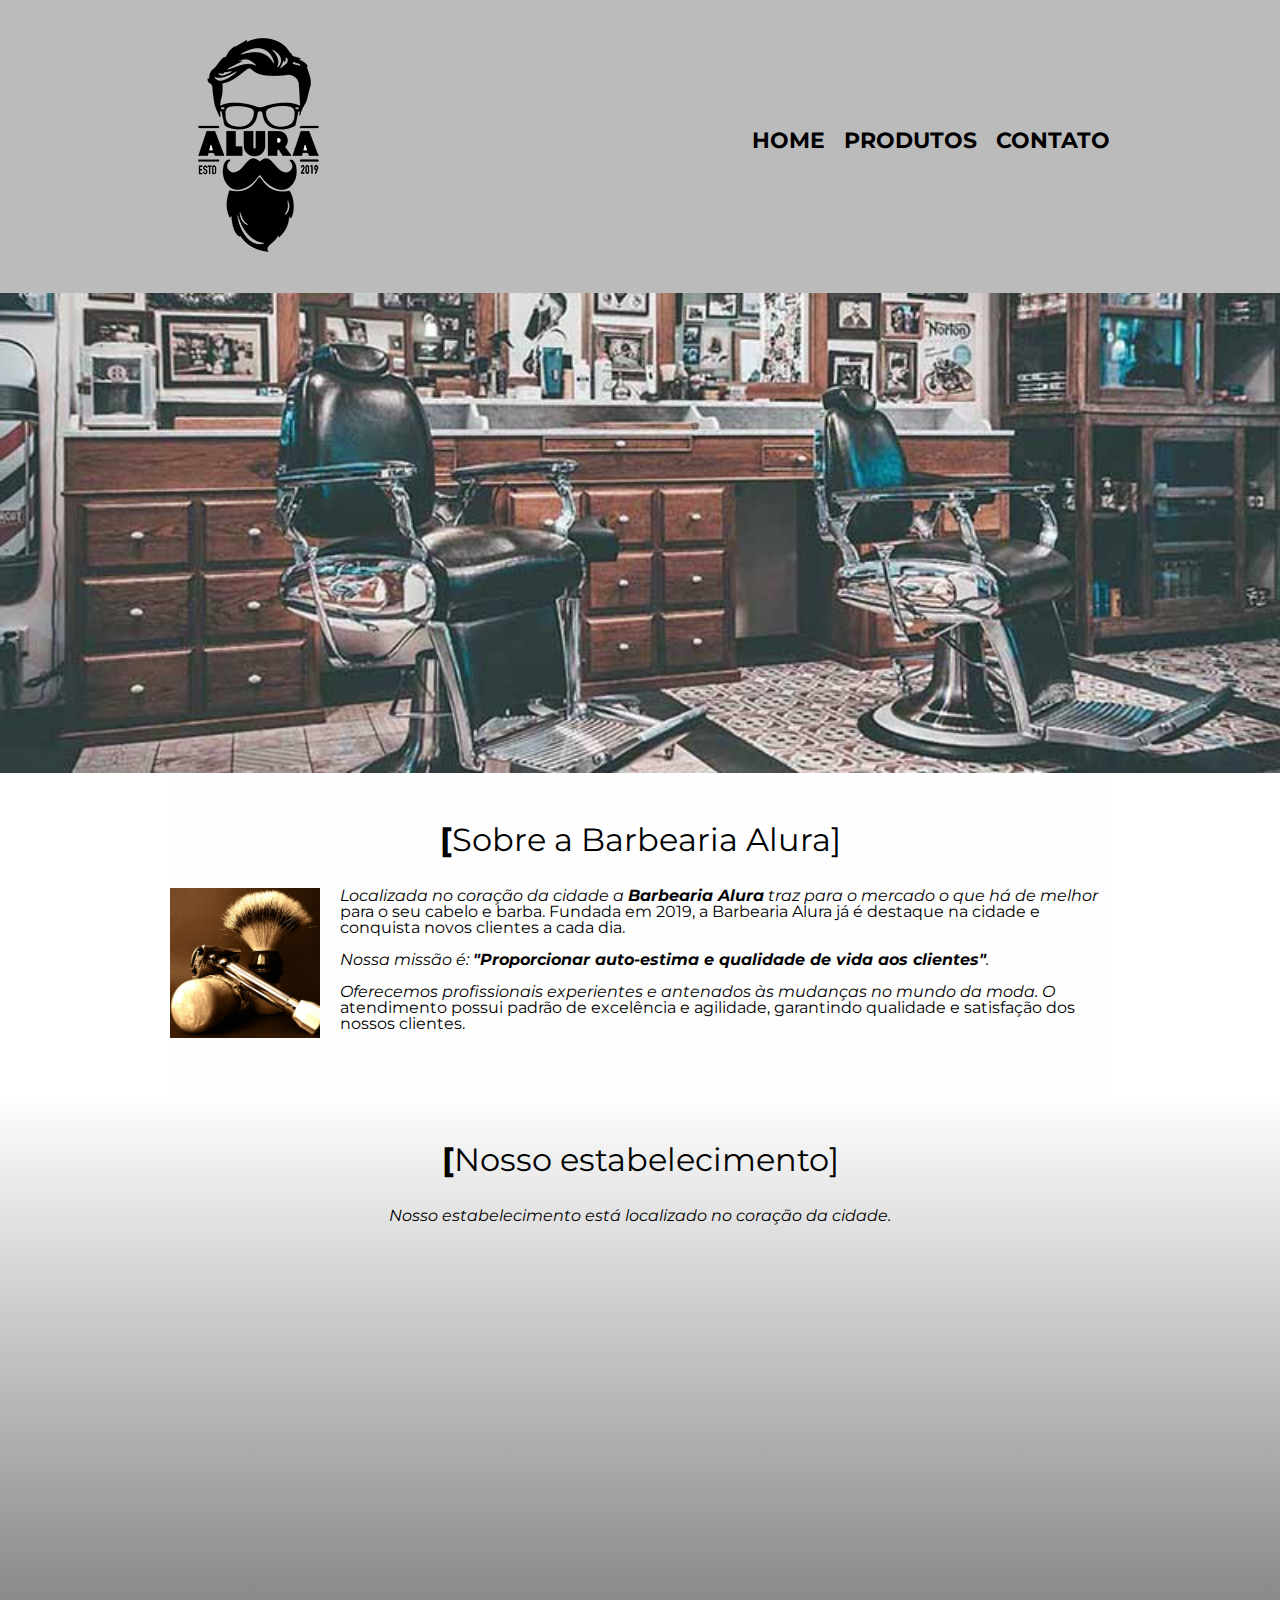
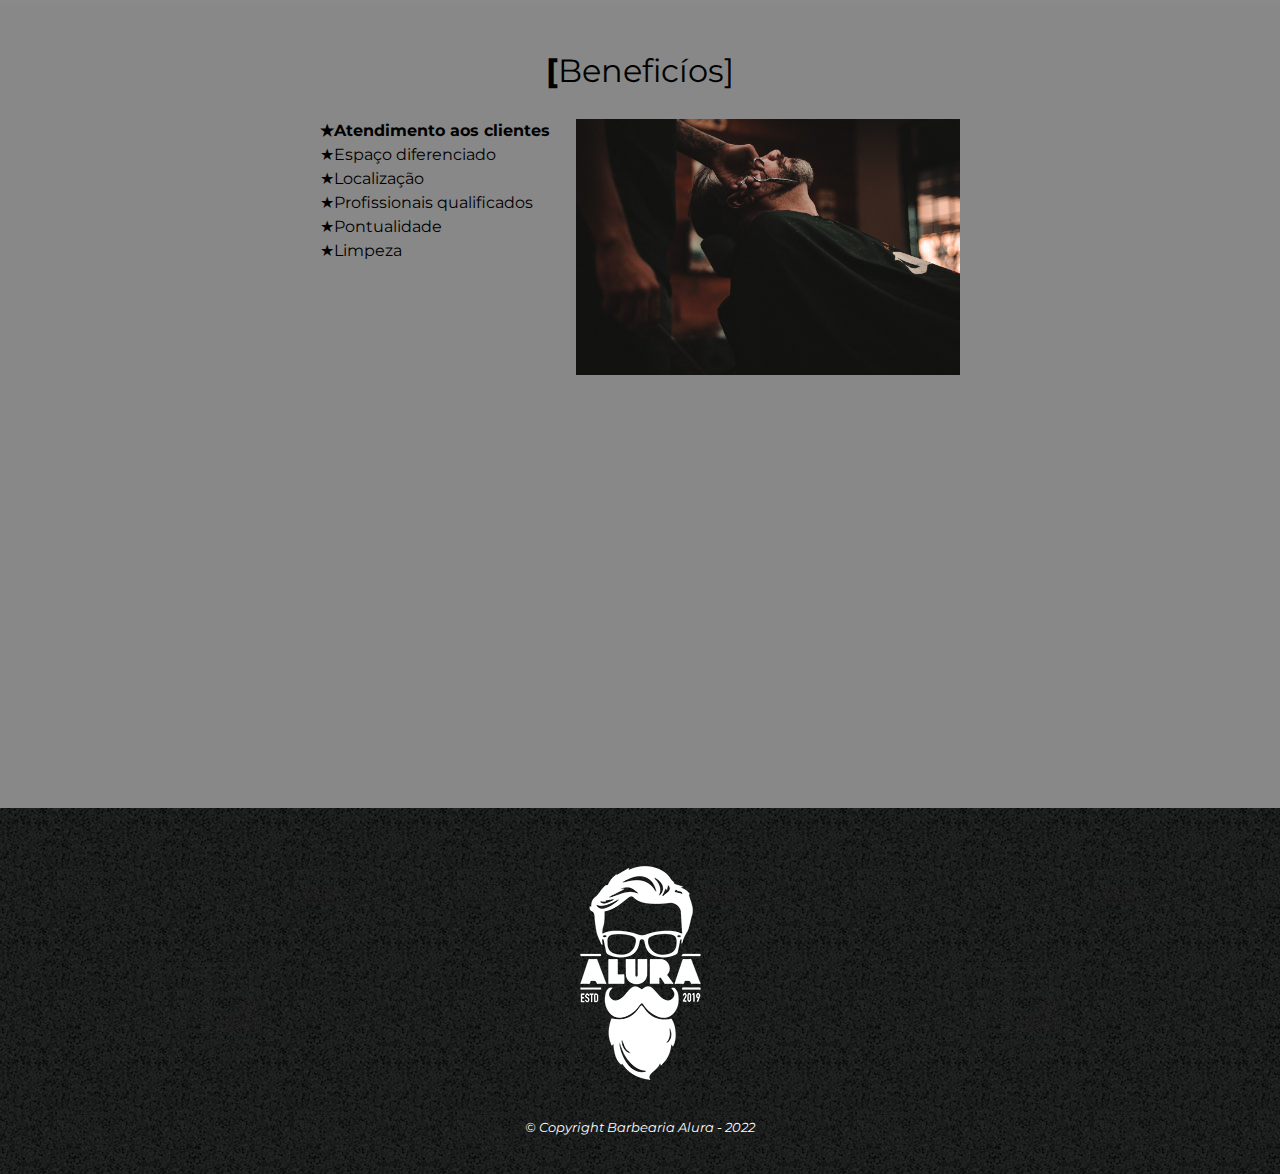
<file: index.html>
<!DOCTYPE html>
<html lang="pt-br">
<head>
	<title>Barbearia Alura</title>
	<meta charset="UTF-8">
	<meta name="viewport" content="width=device-width">
	<link rel="stylesheet" href="css/reset.css">
	<link rel="stylesheet" href="css/style.css">
	<link rel="preconnect" href="https://fonts.googleapis.com">
	<link rel="preconnect" href="https://fonts.gstatic.com" crossorigin>
	<link href="https://fonts.googleapis.com/css2?family=Montserrat:wght@300&display=swap" rel="stylesheet">
</head>

<body>
	<header>
		<div class="caixa">
			<h1><img src="img/produtos/logo.png" alt="Logo da Barbearia Alura"></h1>

			<nav>
				<ul>
					<li><a href="index.html">Home</a></li>
					<li><a href="pagina/produtos.html">Produtos</a></li>
					<li><a href="../pagina/contato.html">Contato</a></li>
				</ul>
			</nav>	
		</div>			
	</header>

	<img class="banner" src="img/banner.jpg">

	<main>
		<section class="principal">
			<h2 class="titulo-principal">Sobre a Barbearia Alura</h2>

			<img src="img/produtos/utensilios.jpg" class="utensilios" alt="Utensilios de um barbeiro">

			<p>Localizada no coração da cidade a <strong>Barbearia Alura</strong> traz para o mercado o que há de melhor para o seu cabelo e barba. Fundada em 2019, a Barbearia Alura já é destaque na cidade e conquista novos clientes a cada dia.</p>

			<p id="missao"><em>Nossa missão é: <strong>"Proporcionar auto-estima e qualidade de vida aos clientes"</strong>.</em></p>

			<p>Oferecemos profissionais experientes e antenados às mudanças no mundo da moda. O atendimento possui padrão de excelência e agilidade, garantindo qualidade e satisfação dos nossos clientes.</p>
		</section>

		<section class="mapa">
			<h3 class="titulo-principal">Nosso estabelecimento</h3>
			<p>Nosso estabelecimento está localizado no coração da cidade.</p>
		

			<div class="mapa-conteudo">
				<iframe src="https://www.google.com/maps/embed?pb=!1m18!1m12!1m3!1d117027.61036122932!2d-46.66220391204301!3d-23.564391062588406!2m3!1f0!2f0!3f0!3m2!1i1024!2i768!4f13.1!3m3!1m2!1s0x94ce5a2b2ed7f3a1%3A0xab35da2f5ca62674!2sCaelum%20-%20Escola%20de%20Tecnologia!5e0!3m2!1spt-BR!2sbr!4v1646158578323!5m2!1spt-BR!2sbr" width="100%" height="300" style="border:0;" allowfullscreen="" loading="lazy"></iframe>
			</div>
		</section>

		<section class="beneficios">
			<h3 class="titulo-principal">Beneficíos</h3>

			<div class="conteudo-beneficios">
				<ul class="lista-beneficios">
					<li class="itens">Atendimento aos clientes</li>
					<li class="itens">Espaço diferenciado</li>
					<li class="itens">Localização</li>
					<li class="itens">Profissionais qualificados</li>
					<li class="itens">Pontualidade</li>
					<li class="itens">Limpeza</li>
				</ul><img src="img/beneficios.jpg" class="imagem-beneficios">
			</div>			

			<div class="video">
				<iframe width="100%" height="315" src="https://www.youtube.com/embed/wcVVXUV0YUY" title="YouTube video player" frameborder="0" allow="accelerometer; autoplay; clipboard-write; encrypted-media; gyroscope; picture-in-picture" allowfullscreen></iframe>
			</div>
		</section>
	</main>

	<footer>
		<img src="img/produtos/logo-branco.png" alt="Logo da Barbearia Alura">
		<p class="copyright">&copy; Copyright Barbearia Alura - 2022</p>
	</footer>
</body>
</html>
</file>
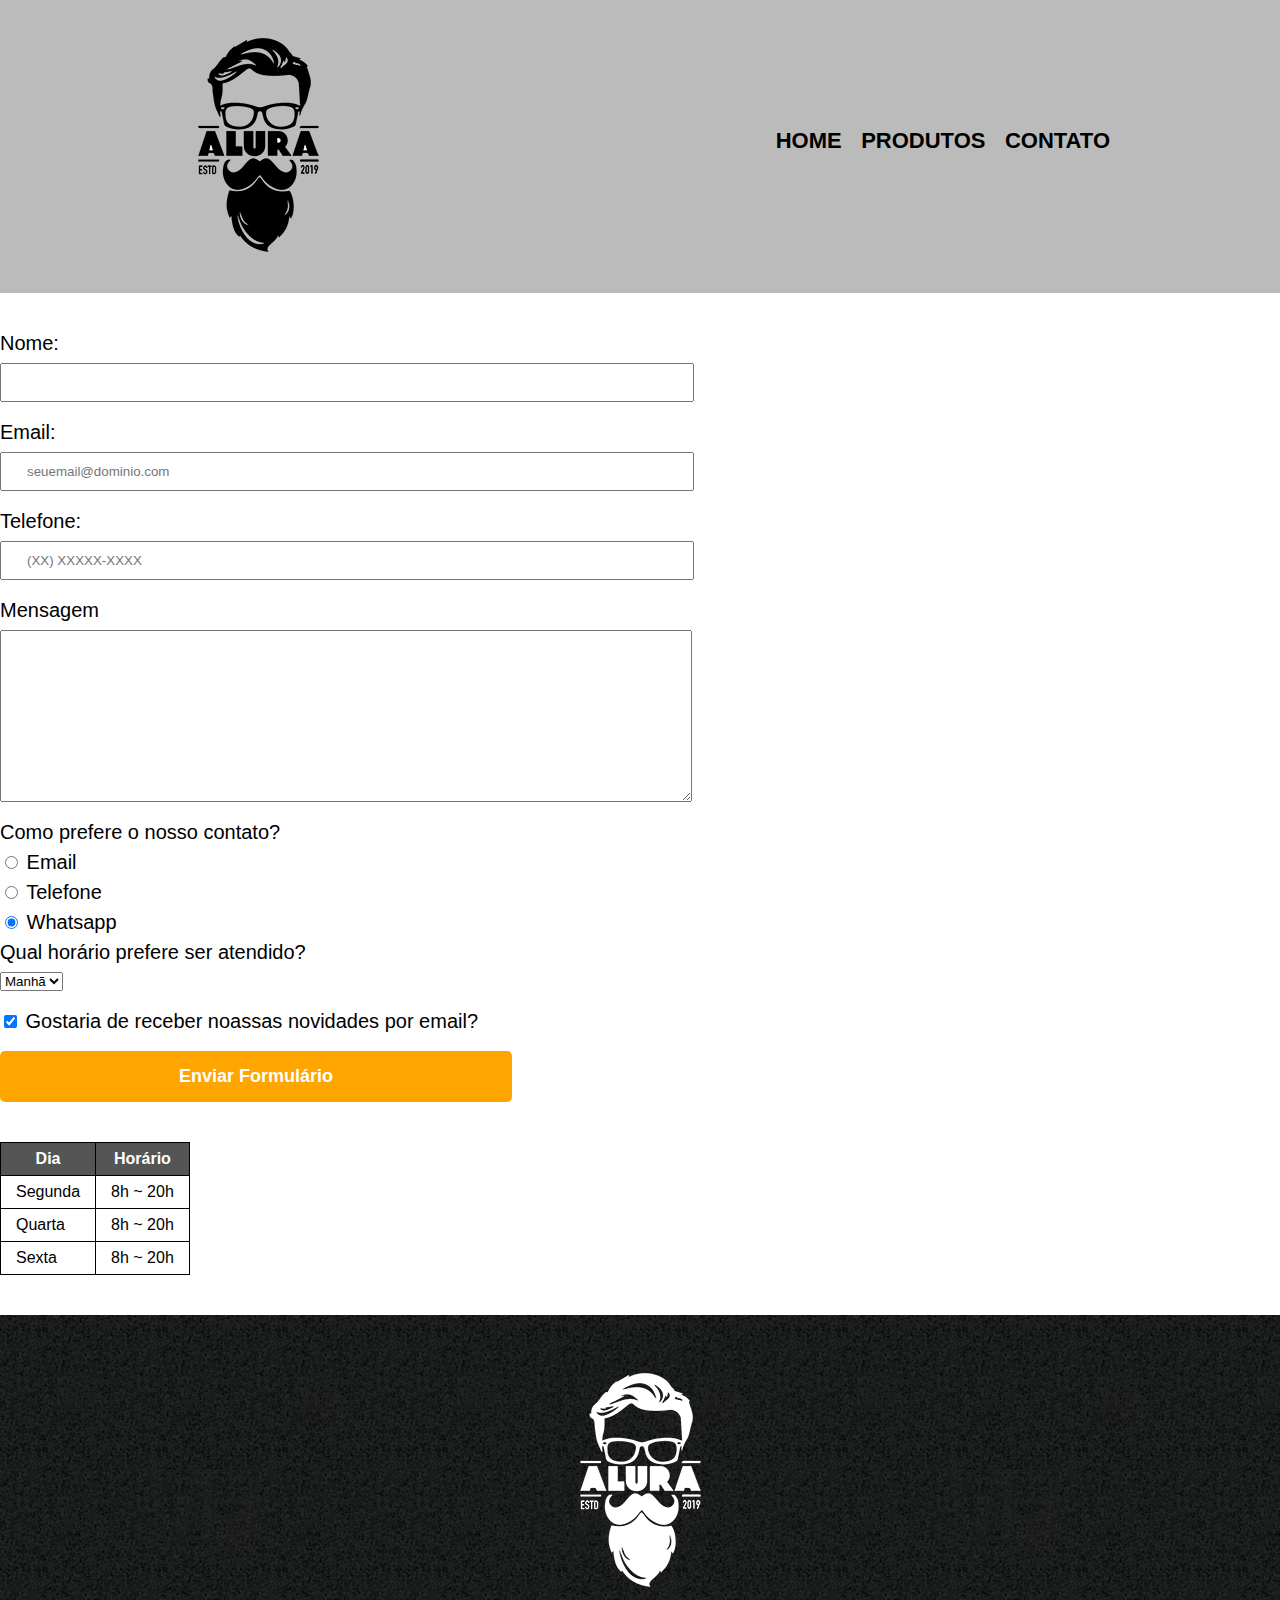
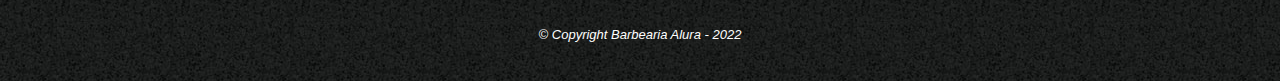
<file: pagina/contato.html>
<!DOCTYPE html>
<html lang="pt-br">
<head>
	<meta charset="utf-8">
	<title>Contato - Barbearia Alura</title>
	<link rel="stylesheet" href="../css/reset.css">
	<link rel="stylesheet" href="../css/style.css">
</head>
<body>
	<header>
		<div class="caixa">
			<h1>
				<img src="../img/produtos/logo.png" alt="Logo da Barbearia Alura">
			</h1>

			<nav>
				<ul>
					<li><a href="../index.html">Home</a></li>
					<li><a href="produtos.html">Produtos</a></li>
					<li><a href="contato.html">Contato</a></li>
				</ul>
			</nav>	
		</div>			
	</header>

	<main>
		<form>
			<label for="nome">Nome: </label>
			<input type="text" id="nome" class="input-padrao" required>

			<label for="email">Email: </label>
			<input type="email" id="email" class="input-padrao" required placeholder="seuemail@dominio.com">

			<label for="telefone">Telefone: </label>
			<input type="tel" id="telefone" class="input-padrao" required placeholder="(XX) XXXXX-XXXX">

			<label for="mensagem">Mensagem</label>
			<textarea id="mensagem" cols="60" rows="10" class="input-padrao" required></textarea>

			<fieldset>
				<legend>Como prefere o nosso contato?</legend>
				<label for="radio-email">
					<input id="radio-email" type="radio" value="email" name="contato">
					Email
				</label>

				<label for="radio-telefone">
					<input id="radio-telefone" type="radio" value="telefone" name="contato">
					Telefone
				</label>
				

				<label for="radio-whatsapp">
					<input id="radio-whatsapp" type="radio" value="whatsapp" name="contato" checked>
					Whatsapp
				</label>				
			</fieldset>

			<fieldset>
				<legend>Qual horário prefere ser atendido?</legend>
				<select>
					<option>Manhã</option>
					<option>Tarde</option>
					<option>Noite</option>
				</select>
			</fieldset>

			<label class="checkbox">
				<input type="checkbox" checked>
				Gostaria de receber noassas novidades por email?
			</label>

			<input type="submit" value="Enviar Formulário" class="enviar">
		</form>

		<table>
			<thead>
				<tr>
					<th>Dia</th>
					<th>Horário</th>
				</tr>
			</thead>
			<tbody>
				<tr>
					<td>Segunda</td>
					<td>8h ~ 20h</td>
				</tr>
				<tr>
					<td>Quarta</td>
					<td>8h ~ 20h</td>
				</tr>
				<tr>
					<td>Sexta</td>
					<td>8h ~ 20h</td>
				</tr>
			</tbody>			
		</table>
	</main>

	<footer>
		<img src="../img/produtos/logo-branco.png" alt="Logo da Barbearia Alura">
		<p class="copyright">&copy; Copyright Barbearia Alura - 2022</p>
	</footer>
</body>
</html>
</file>
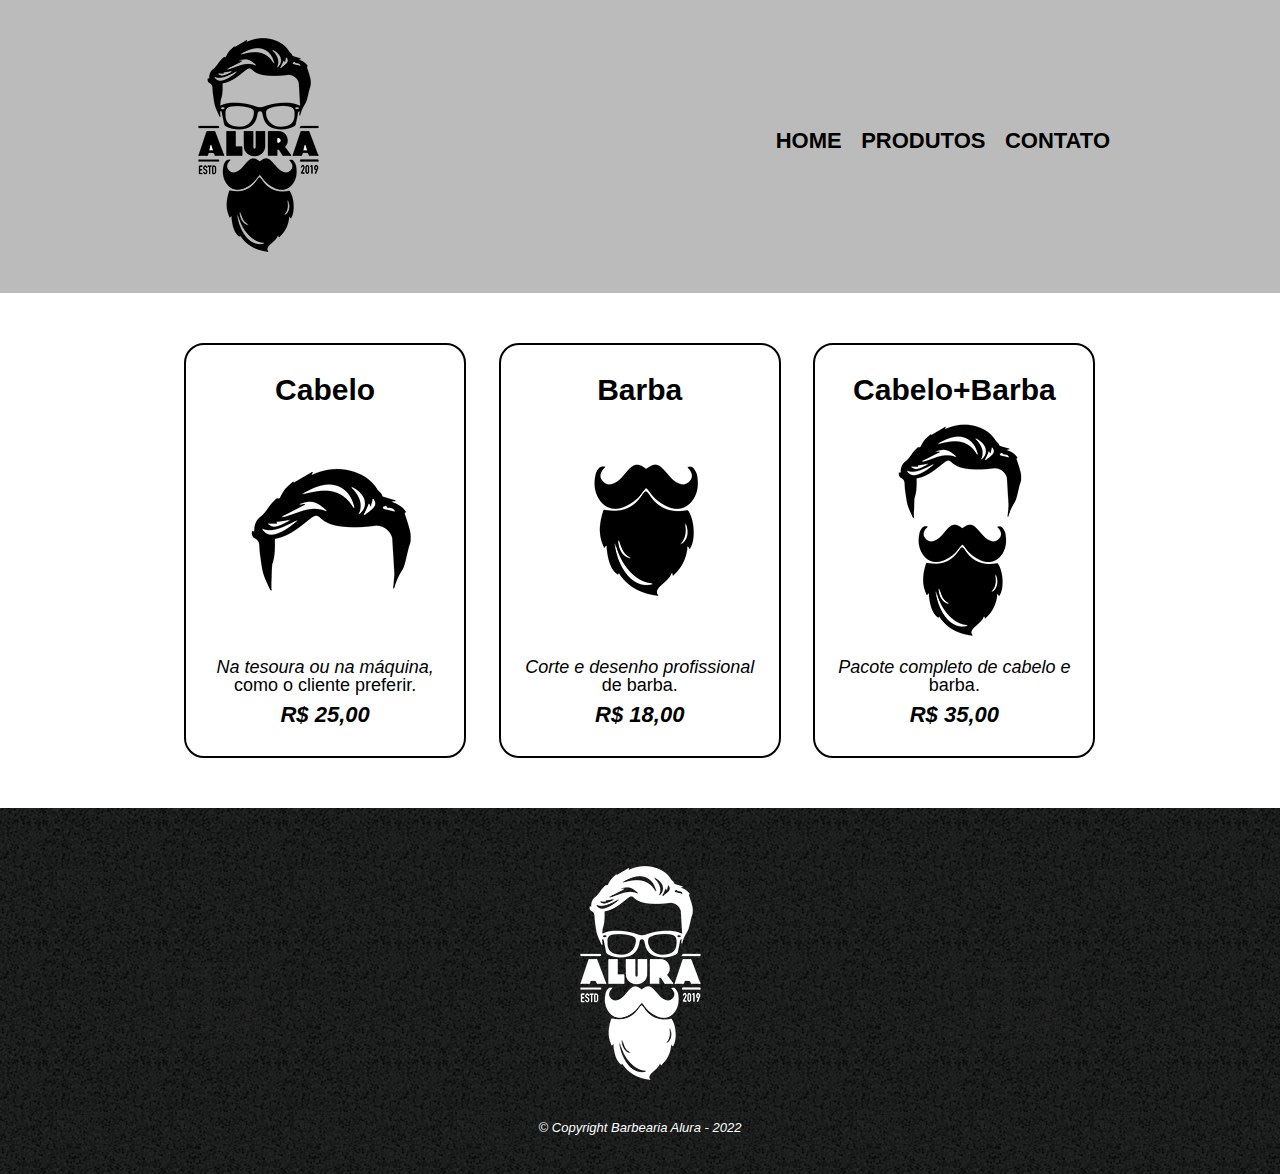
<file: pagina/produtos.html>
<!DOCTYPE html>
<html lang="pt-br">
<head>
	<meta charset="utf-8">
	<title>Produtos - Barbearia Alura</title>
	<link rel="stylesheet" href="../css/reset.css">
	<link rel="stylesheet" href="../css/style.css">
</head>
<body>
	<header>
		<div class="caixa">
			<h1><img src="../img/produtos/logo.png" alt="Logo da Barbearia Alura"></h1>

			<nav>
				<ul>
					<li><a href="../index.html">Home</a></li>
					<li><a href="produtos.html">Produtos</a></li>
					<li><a href="../pagina/contato.html">Contato</a></li>
				</ul>
			</nav>	
		</div>			
	</header>

	<main>
		<ul class="produtos">
			<li>
				<h2>Cabelo</h2>
				<img src="../img/produtos/cabelo.jpg">
				<p class="produto-descricao">Na tesoura ou na máquina, como o cliente preferir.</p>
				<p class="produto-preco">R$ 25,00</p>
			</li>
			<li>
				<h2>Barba</h2>
				<img src="../img/produtos/barba.jpg">
				<p class="produto-descricao">Corte e desenho profissional de barba.</p>
				<p class="produto-preco">R$ 18,00</p>
			</li>
			<li>
				<h2>Cabelo+Barba</h2>
				<img src="../img/produtos/cabelo+barba.jpg">
				<p class="produto-descricao">Pacote completo de cabelo e barba.</p>
				<p class="produto-preco">R$ 35,00</p>
			</li>
		</ul>
	</main>

	<footer>
		<img src="../img/produtos/logo-branco.png" alt="Logo da Barbearia Alura">
		<p class="copyright">&copy; Copyright Barbearia Alura - 2022</p>
	</footer>
</body>
</html>
</file>
<file: css/style.css>
body{
	font-family: 'Montserrat', sans-serif;;
}

header{
	background: #BBBBBB;
	padding: 20px 0;
}

.caixa{
	position: relative;
	width: 940px;
	margin: 0 auto;
}

nav{
	position: absolute;
	top: 110px;
	right: 0;
}

nav li{
	display: inline;
	margin: 0 0 0 15px;
}

nav a{
	text-transform: uppercase;
	color: #000000;
	font-weight: bold;
	font-size: 22px;
	text-decoration: none;
}

nav a:hover{
	color:  #C78C19;
	text-decoration: underline;
}

.produtos{
	width: 940px;
	margin: 0 auto;
	padding: 50px 0;
}

.produtos li{
	display: inline-block;
	text-align: center;
	width: 30%;
	height: 100%;
	vertical-align: top;
	margin: 0 1.5%;
	padding: 30px 20px;
	box-sizing: border-box;
	border: 2px solid #000000;
	border-radius: 20px;
}

/*Mouse passado por cima*/
.produtos li:hover{
	border-color: #C78C19;
}

/*Quando botão esquerdo do mouse é clicado e segurado sobre o elemento*/
.produtos li:active{
	border-color: #088C19; /*Cor verde*/
}

.produtos li:hover h2{
	font-size: 34px;
}

.produtos h2{
	font-size: 30px;
	font-weight: bold;
}

.produto-descricao{
	font-size: 18px;
}

.produto-preco{
	font-size: 22px;
	font-weight: bold;
	margin-top: 10px;
}

footer{
	text-align: center;
	background: url("../img/produtos/bg.jpg");
	padding: 40px 0;
}

footer .copyright{
	color: #FFFFFF;
	font-size: 13px;
	margin: 20px 0 0;
}

main{

}

form{
	margin: 40px 0;
}

form label, form legend{
	display: block;
	font-size: 20px;
	margin: 0 0 10px;
}

.input-padrao{
	display: block;
	margin: 0 0 20px;
	padding: 10px 25px;
	width: 50%;
}

.checkbox{
	margin: 20px 0;
}

.enviar{
	width: 40%;
	padding: 15px 0;
	background: orange;
	color: white;
	font-weight: bold;
	font-size: 18px;
	border: none;
	border-radius: 5px;
	transition: 3s all;
	cursor: pointer;
}

.enviar:hover{
	background: darkorange;
	transform: rotate(360deg) scale(1.5);
}

table{
	margin: 20px 0 40px 0;
}

thead{
	background: #555555;
	color: white;
	font-weight: bold;
}

td, th{
	border: 1px solid #000000;
	padding: 8px 15px;
}

.banner{
	width: 100%;
}

.titulo-principal{
	text-align: center;
	font-size: 2em;
	margin: 0 0 1em;
	clear: left;
}

.titulo-principal:first-letter{
	font-weight: bold;
}

.titulo-principal:before{
	content: "[";
}

.titulo-principal:after{
	content: "]";
}

p:first-line{
	font-style: italic;
}

.principal{
	padding: 3em 0;
    background: #FEFEFE;
    width: 940px;
    margin: 0 auto;
}

.principal p{
	margin: 0 0 1em;
}

.principal strong{
	font-weight: bold;
}

.principal em{
	font-style: italic;
}

.utensilios{
	width: 150px;
	float: left;
	margin: 0 20px 20px 0;
}

.beneficios{
	padding: 3em 0;
	background: #888888;
}

.conteudo-beneficios{
	width: 640px;
	margin: 0 auto;
}

.lista-beneficios{
	width: 40%;
	display: inline-block;
	vertical-align: top;
}

.itens{
	line-height: 1.5;
}

.itens:first-child{
	font-weight: bold;
}

.itens:before{
	content: "★";
}

.imagem-beneficios{
	width: 60%;
}

.mapa{
	padding: 3em 0;
	background: linear-gradient(#FEFEFE, #888888);
}

.mapa-conteudo{
	width: 940px;
	margin: 0 auto;
}

.mapa p{
	margin: 0 0 2em;
	text-align: center;
}

.video{
	width: 560px;
	margin: 2em auto;
}

@media screen and (max-width: 480px) {
    .caixa, .principal, .conteudo-beneficios, .mapa-conteudo, .video {
        width: auto;
    }

    h1 {
        text-align: center;
    }

    nav {
        position: static;
    }

    .lista-beneficios, .imagem-beneficios {
        width: 100%;
    }
}
</file>
